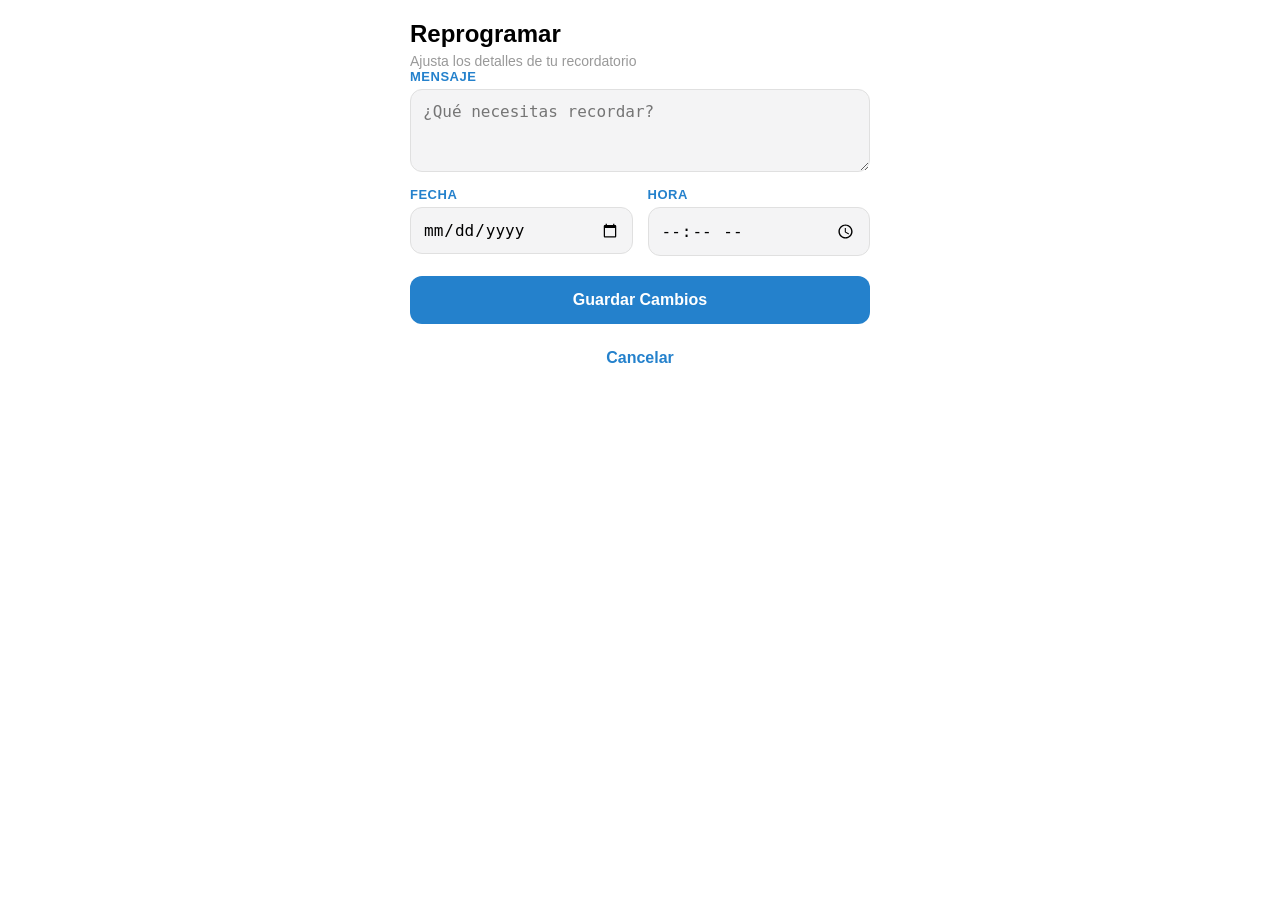
<file: webapp/index.html>
<!DOCTYPE html>
<html lang="es">

<head>
    <meta charset="UTF-8">
    <meta name="viewport" content="width=device-width, initial-scale=1.0, maximum-scale=1.0, user-scalable=no">
    <title>Clusivai</title>
    <script src="https://telegram.org/js/telegram-web-app.js"></script>
    <link rel="stylesheet" href="style.css">
</head>

<body>
    <div id="app">
        <!-- Barra de Navegación por Tabs -->
        <nav id="tab-nav" class="tab-nav" style="display: none;">
            <button class="tab-btn active" data-tab="calendar">📅 Calendario</button>
            <button class="tab-btn" data-tab="notes">📝 Notas</button>
        </nav>

        <!-- Vista de Calendario -->
        <div id="calendar-view" style="display: none;">
            <header>
                <div class="calendar-nav">
                    <button id="prev-month">&lt;</button>
                    <h1 id="current-month-year">Mes Año</h1>
                    <button id="next-month">&gt;</button>
                </div>
                <p>Selecciona un día para ver tus recordatorios</p>
            </header>

            <div id="calendar-container">
                <div class="calendar-weekdays">
                    <div>Lun</div>
                    <div>Mar</div>
                    <div>Mié</div>
                    <div>Jue</div>
                    <div>Vie</div>
                    <div>Sáb</div>
                    <div>Dom</div>
                </div>
                <div id="calendar-grid" class="calendar-grid"></div>
            </div>

            <div id="day-details" class="day-details" style="display: none;">
                <h2 id="selected-day-label">Recordatorios del día</h2>
                <div id="reminders-list" class="reminders-list"></div>
            </div>
        </div>

        <!-- Vista de Notas -->
        <div id="notes-view" style="display: none;">
            <header id="notes-categories-header">
                <h1>📝 Mis Notas</h1>
                <p>Explora tus categorías, crea subcategorías y entra a sus notas</p>
            </header>
            <div id="categories-list" class="categories-list"></div>
            <div id="categories-empty" class="empty-state" style="display: none;">
                <div class="empty-icon">📋</div>
                <p>No tienes notas guardadas</p>
                <span>Usa <strong>/nota</strong> en el chat para guardar información</span>
            </div>

            <div id="category-notes-view" style="display: none;">
                <div class="category-notes-header">
                    <button id="back-to-categories" class="secondary back-button">← Categorías</button>
                    <div>
                        <h2 id="current-category-title">Categoría</h2>
                        <p id="current-category-subtitle">Tus notas guardadas</p>
                    </div>
                </div>
                <div id="notes-list" class="notes-list"></div>
                <div id="notes-empty" class="empty-state" style="display: none;">
                    <div class="empty-icon">🗂️</div>
                    <p>Esta categoría no tiene notas</p>
                    <span>Guarda una nueva nota con <strong>/nota Categoría | contenido</strong></span>
                </div>
            </div>
        </div>

        <!-- Vista de Edición (Existente) -->
        <div id="edit-view">
            <header>
                <h1 id="edit-title">Reprogramar</h1>
                <p id="edit-subtitle">Ajusta los detalles de tu recordatorio</p>
            </header>

            <main>
                <div class="input-group">
                    <label for="message">Mensaje</label>
                    <textarea id="message" rows="3" placeholder="¿Qué necesitas recordar?"></textarea>
                </div>

                <div class="row">
                    <div id="date-group" class="input-group">
                        <label for="date">Fecha</label>
                        <input type="date" id="date">
                    </div>
                    <div class="input-group">
                        <label for="time">Hora</label>
                        <input type="time" id="time">
                    </div>
                </div>

                <div id="recurrence-group" class="input-group" style="display: none;">
                    <label>Repetir los días</label>
                    <div class="day-selector">
                        <label class="day-pill"><input type="checkbox" value="MO"> <span>Lun</span></label>
                        <label class="day-pill"><input type="checkbox" value="TU"> <span>Mar</span></label>
                        <label class="day-pill"><input type="checkbox" value="WE"> <span>Mié</span></label>
                        <label class="day-pill"><input type="checkbox" value="TH"> <span>Jue</span></label>
                        <label class="day-pill"><input type="checkbox" value="FR"> <span>Vie</span></label>
                        <label class="day-pill"><input type="checkbox" value="SA"> <span>Sáb</span></label>
                        <label class="day-pill"><input type="checkbox" value="SU"> <span>Dom</span></label>
                    </div>
                </div>

                <div id="error-message" class="error" style="display: none;"></div>
            </main>

            <footer>
                <button id="save-button">Guardar Cambios</button>
                <button id="delete-button" class="danger" style="display: none;">Eliminar Recordatorio</button>
                <button id="cancel-button" class="secondary">Cancelar</button>
            </footer>
        </div>
    </div>
    <script src="script.js"></script>
</body>

</html>
</file>
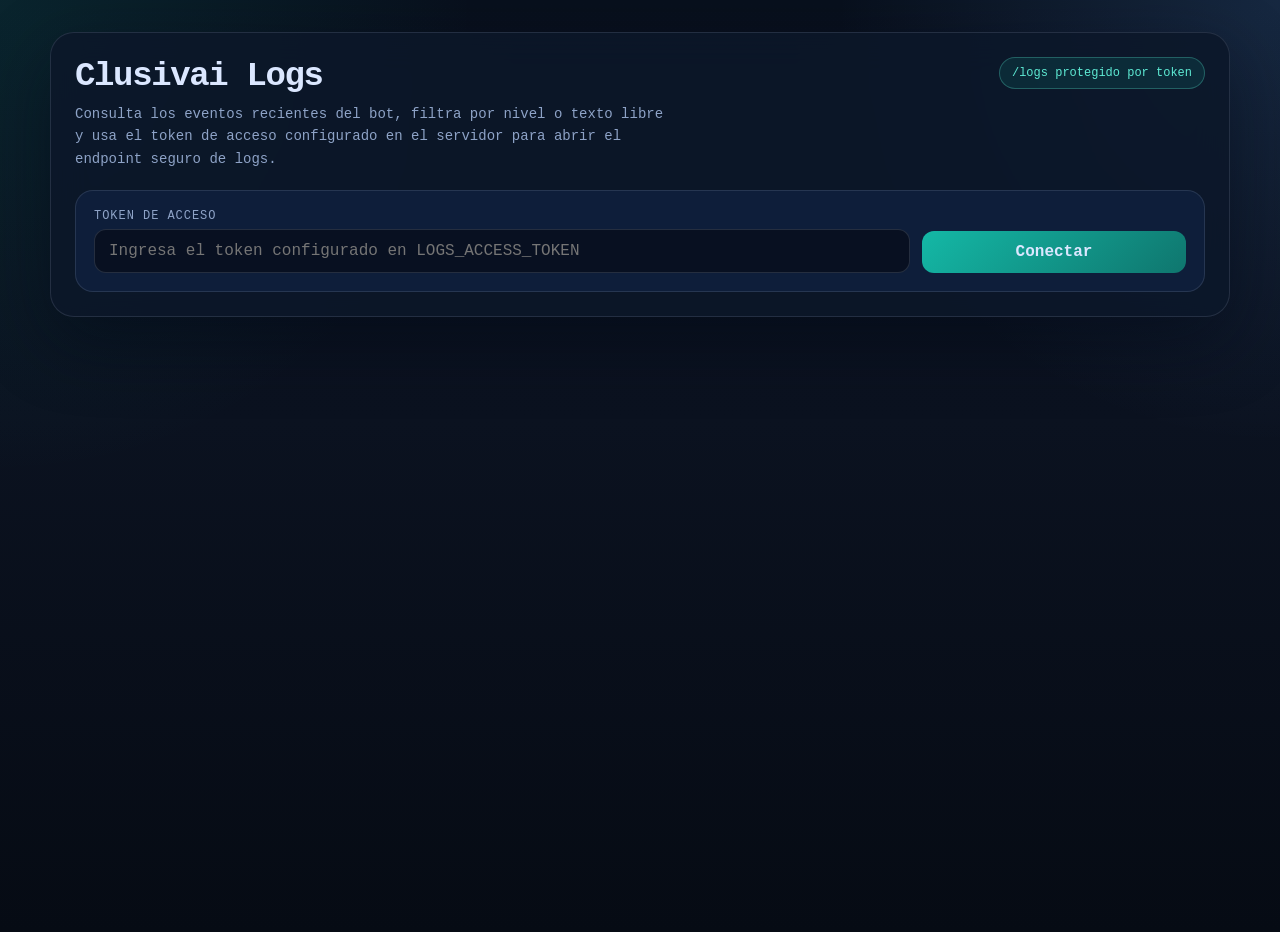
<file: webapp/logs.html>
<!DOCTYPE html>
<html lang="es">
<head>
    <meta charset="UTF-8">
    <meta name="viewport" content="width=device-width, initial-scale=1.0">
    <title>Clusivai Logs</title>
    <style>
        :root {
            color-scheme: dark;
            --bg: #0b1220;
            --panel: rgba(12, 23, 42, 0.88);
            --panel-strong: rgba(15, 32, 60, 0.96);
            --line: rgba(148, 163, 184, 0.18);
            --text: #dbe7ff;
            --muted: #8ea3c7;
            --accent: #5eead4;
            --accent-strong: #14b8a6;
            --danger: #f87171;
            --warn: #fbbf24;
            --info: #60a5fa;
            --ok: #34d399;
            --shadow: 0 24px 70px rgba(2, 8, 23, 0.45);
            --font: "IBM Plex Mono", "SFMono-Regular", Consolas, "Liberation Mono", monospace;
        }

        * {
            box-sizing: border-box;
        }

        body {
            margin: 0;
            min-height: 100vh;
            background:
                radial-gradient(circle at top left, rgba(20, 184, 166, 0.12), transparent 30%),
                radial-gradient(circle at top right, rgba(96, 165, 250, 0.16), transparent 28%),
                linear-gradient(180deg, #08101d 0%, #0b1220 45%, #060b14 100%);
            color: var(--text);
            font-family: var(--font);
        }

        .shell {
            width: min(1180px, calc(100% - 32px));
            margin: 32px auto;
            padding: 24px;
            border: 1px solid var(--line);
            border-radius: 24px;
            background: var(--panel);
            box-shadow: var(--shadow);
            backdrop-filter: blur(18px);
        }

        .hero {
            display: flex;
            justify-content: space-between;
            gap: 16px;
            align-items: flex-start;
            margin-bottom: 20px;
        }

        h1 {
            margin: 0;
            font-size: clamp(24px, 4vw, 34px);
            letter-spacing: -0.04em;
        }

        .subtitle {
            margin: 8px 0 0;
            color: var(--muted);
            font-size: 14px;
            max-width: 70ch;
            line-height: 1.6;
        }

        .pill {
            padding: 8px 12px;
            border-radius: 999px;
            border: 1px solid rgba(94, 234, 212, 0.28);
            color: var(--accent);
            background: rgba(20, 184, 166, 0.12);
            font-size: 12px;
            white-space: nowrap;
        }

        .card {
            border: 1px solid var(--line);
            border-radius: 18px;
            background: var(--panel-strong);
            padding: 18px;
        }

        .auth-grid,
        .controls {
            display: grid;
            grid-template-columns: repeat(4, minmax(0, 1fr));
            gap: 12px;
        }

        label {
            display: block;
            margin-bottom: 6px;
            color: var(--muted);
            font-size: 12px;
            text-transform: uppercase;
            letter-spacing: 0.08em;
        }

        input,
        select,
        button {
            width: 100%;
            border-radius: 12px;
            border: 1px solid rgba(148, 163, 184, 0.2);
            padding: 12px 14px;
            background: rgba(8, 15, 30, 0.88);
            color: var(--text);
            font: inherit;
        }

        input:focus,
        select:focus {
            outline: 2px solid rgba(94, 234, 212, 0.24);
            border-color: rgba(94, 234, 212, 0.48);
        }

        button {
            cursor: pointer;
            background: linear-gradient(135deg, var(--accent-strong), #0f766e);
            border: 0;
            font-weight: 700;
        }

        button.secondary {
            background: rgba(15, 23, 42, 0.95);
            border: 1px solid rgba(148, 163, 184, 0.22);
            font-weight: 500;
        }

        .status-row {
            display: flex;
            justify-content: space-between;
            align-items: center;
            gap: 16px;
            margin: 18px 0 12px;
            color: var(--muted);
            font-size: 13px;
        }

        .status-row strong {
            color: var(--text);
        }

        .viewer {
            border: 1px solid var(--line);
            border-radius: 18px;
            overflow: hidden;
            background: rgba(4, 9, 18, 0.92);
        }

        .log-toolbar {
            display: flex;
            align-items: center;
            justify-content: space-between;
            gap: 12px;
            padding: 12px 16px;
            border-bottom: 1px solid var(--line);
            background: rgba(9, 15, 28, 0.96);
            font-size: 12px;
            color: var(--muted);
        }

        .log-output {
            max-height: 68vh;
            overflow: auto;
            padding: 10px 0;
        }

        .log-line {
            padding: 8px 16px;
            border-left: 3px solid transparent;
            border-bottom: 1px solid rgba(148, 163, 184, 0.06);
            white-space: pre-wrap;
            word-break: break-word;
            font-size: 12px;
            line-height: 1.6;
        }

        .log-line.ERROR {
            color: #ffd6d6;
            background: rgba(127, 29, 29, 0.2);
            border-left-color: var(--danger);
        }

        .log-line.WARNING {
            color: #fff0bf;
            background: rgba(120, 53, 15, 0.18);
            border-left-color: var(--warn);
        }

        .log-line.INFO {
            color: #d7e8ff;
            background: rgba(30, 64, 175, 0.12);
            border-left-color: var(--info);
        }

        .log-line.SUCCESS {
            color: #d1fae5;
            background: rgba(6, 95, 70, 0.16);
            border-left-color: var(--ok);
        }

        .empty {
            padding: 26px 16px;
            text-align: center;
            color: var(--muted);
        }

        .hidden {
            display: none;
        }

        @media (max-width: 900px) {
            .auth-grid,
            .controls {
                grid-template-columns: 1fr;
            }

            .hero,
            .status-row,
            .log-toolbar {
                flex-direction: column;
                align-items: flex-start;
            }

            .shell {
                width: min(100% - 20px, 1180px);
                margin: 10px auto;
                padding: 16px;
                border-radius: 18px;
            }
        }
    </style>
</head>
<body>
    <main class="shell">
        <section class="hero">
            <div>
                <h1>Clusivai Logs</h1>
                <p class="subtitle">
                    Consulta los eventos recientes del bot, filtra por nivel o texto libre y usa el token de acceso
                    configurado en el servidor para abrir el endpoint seguro de logs.
                </p>
            </div>
            <div class="pill">/logs protegido por token</div>
        </section>

        <section class="card" id="auth-card">
            <div class="auth-grid">
                <div style="grid-column: span 3;">
                    <label for="token-input">Token de acceso</label>
                    <input id="token-input" type="password" placeholder="Ingresa el token configurado en LOGS_ACCESS_TOKEN">
                </div>
                <div style="display: flex; align-items: end;">
                    <button id="connect-button" type="button">Conectar</button>
                </div>
            </div>
        </section>

        <section class="card hidden" id="viewer-card" style="margin-top: 18px;">
            <div class="controls">
                <div>
                    <label for="level-filter">Nivel</label>
                    <select id="level-filter">
                        <option value="">Todos</option>
                        <option value="ERROR">ERROR</option>
                        <option value="WARNING">WARNING</option>
                        <option value="INFO">INFO</option>
                    </select>
                </div>
                <div>
                    <label for="search-filter">Buscar</label>
                    <input id="search-filter" type="text" placeholder="Ej. BRAIN_FAILURE">
                </div>
                <div>
                    <label for="lines-count">Lineas</label>
                    <select id="lines-count">
                        <option value="100">100</option>
                        <option value="200" selected>200</option>
                        <option value="500">500</option>
                        <option value="1000">1000</option>
                    </select>
                </div>
                <div style="display: flex; align-items: end; gap: 10px;">
                    <button id="refresh-button" type="button">Actualizar</button>
                </div>
            </div>

            <div class="status-row">
                <div id="status-text">Sin datos cargados.</div>
                <button class="secondary" id="clear-token-button" type="button" style="width: auto;">Olvidar token</button>
            </div>

            <div class="viewer">
                <div class="log-toolbar">
                    <span>Salida reciente del bot</span>
                    <span id="log-file-path">Ruta de log no disponible</span>
                </div>
                <div class="log-output" id="log-container">
                    <div class="empty">Carga los logs para empezar.</div>
                </div>
            </div>
        </section>
    </main>

    <script>
        const authCard = document.getElementById("auth-card");
        const viewerCard = document.getElementById("viewer-card");
        const tokenInput = document.getElementById("token-input");
        const levelFilter = document.getElementById("level-filter");
        const searchFilter = document.getElementById("search-filter");
        const linesCount = document.getElementById("lines-count");
        const statusText = document.getElementById("status-text");
        const logFilePath = document.getElementById("log-file-path");
        const logContainer = document.getElementById("log-container");

        function getSavedToken() {
            return window.localStorage.getItem("clusivai_logs_token") || "";
        }

        function saveToken(token) {
            window.localStorage.setItem("clusivai_logs_token", token);
        }

        function clearToken() {
            window.localStorage.removeItem("clusivai_logs_token");
        }

        function classifyLine(line) {
            if (line.includes(" - ERROR - ")) return "ERROR";
            if (line.includes(" - WARNING - ")) return "WARNING";
            if (line.includes(" - INFO - ")) return "INFO";
            if (line.includes("finalizado") || line.includes("verificada correctamente")) return "SUCCESS";
            return "";
        }

        function renderLines(lines) {
            logContainer.innerHTML = "";

            if (!Array.isArray(lines) || lines.length === 0) {
                logContainer.innerHTML = '<div class="empty">No hay lineas para mostrar con los filtros actuales.</div>';
                return;
            }

            [...lines].reverse().forEach((line) => {
                const row = document.createElement("div");
                row.className = `log-line ${classifyLine(line)}`.trim();
                row.textContent = line;
                logContainer.appendChild(row);
            });
        }

        async function loadLogs() {
            const token = tokenInput.value.trim() || getSavedToken();
            if (!token) {
                window.alert("Ingresa el token de acceso.");
                return;
            }

            saveToken(token);
            statusText.innerHTML = "Consultando logs...";

            const params = new URLSearchParams({
                token,
                lines: linesCount.value,
                format: "json",
            });

            if (levelFilter.value) {
                params.set("level", levelFilter.value);
            }
            if (searchFilter.value.trim()) {
                params.set("search", searchFilter.value.trim());
            }

            try {
                const response = await fetch(`/logs?${params.toString()}`);
                if (response.status === 403) {
                    statusText.textContent = "Token invalido o acceso no autorizado.";
                    renderLines([]);
                    return;
                }

                const data = await response.json();
                if (!response.ok || !data.success) {
                    throw new Error(data.error || "No se pudieron cargar los logs.");
                }

                authCard.classList.add("hidden");
                viewerCard.classList.remove("hidden");
                statusText.innerHTML = `Mostrando <strong>${data.returned_lines}</strong> de <strong>${data.filtered_lines}</strong> lineas filtradas. Total del archivo: <strong>${data.total_lines}</strong>.`;
                logFilePath.textContent = data.log_file || "Ruta de log no disponible";
                renderLines(data.lines || []);
            } catch (error) {
                statusText.textContent = `Error cargando logs: ${error.message}`;
                renderLines([]);
            }
        }

        document.getElementById("connect-button").addEventListener("click", loadLogs);
        document.getElementById("refresh-button").addEventListener("click", loadLogs);
        document.getElementById("clear-token-button").addEventListener("click", () => {
            clearToken();
            tokenInput.value = "";
            viewerCard.classList.add("hidden");
            authCard.classList.remove("hidden");
            statusText.textContent = "Token eliminado.";
            renderLines([]);
        });

        tokenInput.value = getSavedToken();
        if (tokenInput.value) {
            loadLogs();
        }
    </script>
</body>
</html>
</file>
<file: webapp/style.css>
:root {
    --bg-color: var(--tg-theme-bg-color, #ffffff);
    --text-color: var(--tg-theme-text-color, #000000);
    --hint-color: var(--tg-theme-hint-color, #999999);
    --link-color: var(--tg-theme-link-color, #2481cc);
    --button-color: var(--tg-theme-button-color, #2481cc);
    --button-text-color: var(--tg-theme-button-text-color, #ffffff);
    --secondary-bg-color: var(--tg-theme-secondary-bg-color, #f4f4f5);
    --border-color: #e0e0e0;
    --danger-color: #e53935;
}

body {
    font-family: -apple-system, BlinkMacSystemFont, "Segoe UI", Roboto, Helvetica, Arial, sans-serif;
    background-color: var(--bg-color);
    color: var(--text-color);
    margin: 0;
    padding: 0;
    display: flex;
    justify-content: center;
    align-items: flex-start;
    min-height: 100vh;
}

#app {
    width: 100%;
    max-width: 500px;
    padding: 20px;
    box-sizing: border-box;
    display: flex;
    flex-direction: column;
    gap: 20px;
}

header h1 {
    font-size: 24px;
    margin: 0;
    font-weight: 700;
}

header p {
    color: var(--hint-color);
    font-size: 14px;
    margin: 5px 0 0;
}

main {
    display: flex;
    flex-direction: column;
    gap: 15px;
}

.input-group {
    display: flex;
    flex-direction: column;
    gap: 5px;
}

label {
    font-size: 13px;
    font-weight: 600;
    color: var(--link-color);
    text-transform: uppercase;
    letter-spacing: 0.5px;
}

textarea,
input,
select {
    background-color: var(--secondary-bg-color);
    border: 1px solid var(--border-color);
    border-radius: 12px;
    padding: 12px;
    color: var(--text-color);
    font-size: 16px;
    outline: none;
    transition: border-color 0.2s;
}

textarea:focus,
input:focus,
select:focus {
    border-color: var(--link-color);
}

.row {
    display: grid;
    grid-template-columns: 1fr 1fr;
    gap: 15px;
}

footer {
    display: flex;
    flex-direction: column;
    gap: 10px;
    margin-top: 20px;
}

button {
    background-color: var(--button-color);
    color: var(--button-text-color);
    border: none;
    border-radius: 12px;
    padding: 15px;
    font-size: 16px;
    font-weight: 600;
    cursor: pointer;
    transition: opacity 0.2s;
}

button:active {
    opacity: 0.8;
}

button.secondary {
    background-color: transparent;
    color: var(--link-color);
}

/* ==================== TAB NAVIGATION ==================== */
.tab-nav {
    display: flex;
    gap: 0;
    background-color: var(--secondary-bg-color);
    border-radius: 14px;
    padding: 4px;
    margin-bottom: 4px;
}

.tab-btn {
    flex: 1;
    padding: 10px 16px;
    border: none;
    border-radius: 11px;
    background-color: transparent;
    color: var(--hint-color);
    font-size: 14px;
    font-weight: 600;
    cursor: pointer;
    transition: all 0.25s ease;
}

.tab-btn.active {
    background-color: var(--button-color);
    color: var(--button-text-color);
    box-shadow: 0 2px 8px rgba(0, 0, 0, 0.12);
}

/* ==================== CALENDAR ==================== */
.calendar-nav {
    display: flex;
    justify-content: space-between;
    align-items: center;
    margin-bottom: 5px;
}

.calendar-nav h1 {
    font-size: 20px;
    margin: 0;
}

.calendar-nav button {
    padding: 10px 15px;
    background-color: var(--secondary-bg-color);
    color: var(--text-color);
    border: 1px solid var(--border-color);
}

.calendar-weekdays {
    display: grid;
    grid-template-columns: repeat(7, 1fr);
    text-align: center;
    font-size: 11px;
    font-weight: 700;
    color: var(--hint-color);
    text-transform: uppercase;
    margin-bottom: 10px;
}

.calendar-grid {
    display: grid;
    grid-template-columns: repeat(7, 1fr);
    gap: 8px;
}

.calendar-day {
    aspect-ratio: 1;
    display: flex;
    flex-direction: column;
    justify-content: center;
    align-items: center;
    background-color: var(--secondary-bg-color);
    border-radius: 12px;
    font-size: 14px;
    font-weight: 600;
    cursor: pointer;
    position: relative;
    transition: transform 0.1s, background-color 0.2s;
}

.calendar-day:active {
    transform: scale(0.95);
}

.calendar-day.empty {
    background-color: transparent;
    cursor: default;
}

.calendar-day.today {
    border: 2px solid var(--link-color);
    color: var(--link-color);
}

.calendar-day.selected {
    background-color: var(--link-color);
    color: white;
}

.calendar-day .dot {
    width: 6px;
    height: 6px;
    background-color: var(--link-color);
    border-radius: 50%;
    position: absolute;
    bottom: 6px;
}

.calendar-day.selected .dot {
    background-color: white;
}

/* Day Details Styles */
.day-details {
    margin-top: 30px;
    border-top: 1px solid var(--border-color);
    padding-top: 20px;
    animation: slideUp 0.3s ease-out;
}

@keyframes slideUp {
    from {
        opacity: 0;
        transform: translateY(20px);
    }

    to {
        opacity: 1;
        transform: translateY(0);
    }
}

.day-details h2 {
    font-size: 18px;
    margin-bottom: 15px;
}

.reminders-list {
    display: flex;
    flex-direction: column;
    gap: 12px;
    overflow-y: auto;
}

.reminder-item {
    background-color: var(--secondary-bg-color);
    padding: 15px;
    border-radius: 12px;
    display: flex;
    justify-content: space-between;
    align-items: center;
    cursor: pointer;
    transition: background-color 0.2s;
}

.reminder-item:active {
    background-color: var(--border-color);
}

.reminder-info {
    display: flex;
    flex-direction: column;
    gap: 4px;
}

.reminder-time {
    font-size: 12px;
    color: var(--link-color);
    font-weight: 700;
}

.reminder-text {
    font-size: 15px;
}

.reminder-arrow {
    color: var(--hint-color);
}

/* Day Selector Styles */
.day-selector {
    display: flex;
    flex-wrap: wrap;
    gap: 8px;
    margin-top: 5px;
}

.day-pill {
    cursor: pointer;
    flex: 1;
    min-width: 60px;
}

.day-pill input {
    display: none;
}

.day-pill span {
    display: block;
    padding: 10px 5px;
    background-color: var(--secondary-bg-color);
    border: 1px solid var(--border-color);
    border-radius: 10px;
    text-align: center;
    font-size: 14px;
    font-weight: 600;
    transition: all 0.2s;
}

.day-pill input:checked+span {
    background-color: var(--link-color);
    color: white;
    border-color: var(--link-color);
}

/* Danger Button */
button.danger {
    background-color: transparent;
    color: var(--danger-color);
    border: 1px solid var(--danger-color);
}

button.danger:active {
    background-color: #ffebee;
}

/* ==================== NOTES VIEW ==================== */
.categories-list,
.notes-list {
    display: flex;
    flex-direction: column;
    gap: 12px;
    animation: slideUp 0.3s ease-out;
}

.category-card {
    display: flex;
    flex-direction: column;
    align-items: stretch;
    gap: 12px;
    width: 100%;
    padding: 16px;
    border-radius: 14px;
    border: 1px solid var(--border-color);
    background: linear-gradient(135deg, var(--secondary-bg-color), rgba(36, 129, 204, 0.08));
    color: var(--text-color);
    text-align: left;
    animation: slideUp 0.3s ease-out;
}

.category-card-header {
    display: flex;
    gap: 10px;
    align-items: stretch;
}

.category-open-btn {
    flex: 1;
    display: flex;
    flex-direction: column;
    align-items: stretch;
    gap: 8px;
    width: 100%;
    padding: 0;
    background: transparent;
    color: var(--text-color);
    text-align: left;
}

.category-open-btn:active {
    transform: scale(0.98);
}

.category-card-main {
    display: flex;
    justify-content: space-between;
    align-items: center;
    gap: 12px;
}

.category-name {
    font-size: 16px;
    font-weight: 700;
}

.category-count,
.category-card-meta {
    font-size: 13px;
    color: var(--hint-color);
}

.category-action-btn {
    white-space: nowrap;
    align-self: flex-start;
    padding: 10px 12px;
    border: 1px dashed var(--border-color);
}

.subcategory-list {
    display: flex;
    flex-direction: column;
    gap: 8px;
    padding-top: 2px;
}

.subcategory-row {
    display: flex;
    gap: 8px;
    align-items: center;
}

.subcategory-open-btn {
    flex: 1;
    display: flex;
    justify-content: space-between;
    align-items: center;
    gap: 10px;
    padding: 12px 14px;
    border-radius: 12px;
    border: 1px solid rgba(36, 129, 204, 0.14);
    background-color: rgba(255, 255, 255, 0.28);
    color: var(--text-color);
    text-align: left;
}

.subcategory-open-btn:active {
    transform: scale(0.98);
}

.subcategory-name {
    font-size: 14px;
    font-weight: 600;
}

.subcategory-meta {
    font-size: 12px;
    color: var(--hint-color);
}

.subcategory-delete-btn {
    flex: 0 0 auto;
    padding: 12px 10px;
    border-radius: 10px;
    background-color: transparent;
    color: var(--danger-color);
    border: 1px solid rgba(229, 57, 53, 0.35);
    font-size: 13px;
}

.subcategory-empty-hint {
    margin: 0;
    font-size: 13px;
    color: var(--hint-color);
}

.category-notes-header {
    display: flex;
    flex-direction: column;
    gap: 10px;
    margin-bottom: 16px;
    animation: slideUp 0.3s ease-out;
}

.category-notes-header h2 {
    font-size: 22px;
    margin: 0;
}

.category-notes-header p {
    color: var(--hint-color);
    font-size: 14px;
    margin: 4px 0 0;
}

.back-button {
    align-self: flex-start;
    padding: 0;
    color: var(--link-color);
}

.note-card {
    background-color: var(--secondary-bg-color);
    border-radius: 14px;
    padding: 16px;
    border-left: 4px solid var(--link-color);
    transition: transform 0.15s ease, box-shadow 0.2s ease;
    animation: slideUp 0.3s ease-out;
}

.note-card:active {
    transform: scale(0.98);
}

.note-content {
    font-size: 15px;
    line-height: 1.5;
    margin-bottom: 10px;
    word-break: break-word;
    white-space: pre-wrap;
}

.note-category-badge {
    display: inline-flex;
    align-items: center;
    margin-bottom: 10px;
    padding: 6px 10px;
    border-radius: 999px;
    background-color: rgba(36, 129, 204, 0.12);
    color: var(--link-color);
    font-size: 12px;
    font-weight: 700;
}

.note-meta {
    display: flex;
    justify-content: space-between;
    align-items: center;
}

.note-date {
    font-size: 11px;
    color: var(--hint-color);
}

.note-actions {
    display: flex;
    gap: 8px;
}

.note-action-btn {
    padding: 6px 12px;
    border-radius: 8px;
    font-size: 13px;
    font-weight: 600;
    background-color: transparent;
    border: 1px solid var(--border-color);
    color: var(--text-color);
    cursor: pointer;
    transition: all 0.2s;
}

.note-action-btn:active {
    background-color: var(--border-color);
}

.note-action-btn.delete {
    color: var(--danger-color);
    border-color: var(--danger-color);
}

.note-action-btn.delete:active {
    background-color: #ffebee;
}

/* Empty State */
.empty-state {
    text-align: center;
    padding: 40px 20px;
    color: var(--hint-color);
    animation: slideUp 0.3s ease-out;
}

.empty-icon {
    font-size: 48px;
    margin-bottom: 12px;
}

.empty-state p {
    font-size: 16px;
    font-weight: 600;
    color: var(--text-color);
    margin: 0 0 6px;
}

.empty-state span {
    font-size: 14px;
}

/* ==================== NOTE EDIT MODAL ==================== */
.note-edit-overlay {
    position: fixed;
    top: 0;
    left: 0;
    right: 0;
    bottom: 0;
    background-color: rgba(0, 0, 0, 0.4);
    display: flex;
    justify-content: center;
    align-items: flex-end;
    z-index: 100;
    animation: fadeIn 0.2s ease-out;
}

@keyframes fadeIn {
    from { opacity: 0; }
    to { opacity: 1; }
}

.note-edit-modal {
    background-color: var(--bg-color);
    width: 100%;
    max-width: 500px;
    border-radius: 20px 20px 0 0;
    padding: 24px;
    box-sizing: border-box;
    animation: slideUp 0.3s ease-out;
}

.note-edit-modal h3 {
    font-size: 18px;
    margin: 0 0 16px;
}

.note-edit-modal textarea {
    width: 100%;
    min-height: 100px;
    resize: vertical;
    box-sizing: border-box;
    margin-bottom: 16px;
}

.note-edit-modal input,
.note-edit-modal select {
    width: 100%;
    box-sizing: border-box;
    margin-bottom: 16px;
}

.modal-helper-text {
    margin: 0 0 16px;
    color: var(--hint-color);
    font-size: 14px;
}

.note-edit-modal .modal-buttons {
    display: flex;
    gap: 10px;
}

.note-edit-modal .modal-buttons button {
    flex: 1;
}

/* ==================== NOTE IMAGES ==================== */
.note-image-container {
    position: relative;
    width: 100%;
    margin-bottom: 10px;
    border-radius: 10px;
    overflow: hidden;
    background-color: var(--secondary-bg-color);
    min-height: 60px;
}

.note-image-placeholder {
    display: flex;
    align-items: center;
    justify-content: center;
    width: 100%;
    min-height: 60px;
    font-size: 13px;
    color: var(--hint-color);
}

.note-image {
    display: none; /* hidden until onload fires */
    width: 100%;
    max-height: 350px;
    object-fit: cover;
    border-radius: 10px;
    cursor: pointer;
    transition: transform 0.2s ease;
}

.note-image:active {
    transform: scale(0.98);
}

@media (max-width: 520px) {
    .category-card-header,
    .subcategory-row,
    .note-meta {
        flex-direction: column;
        align-items: stretch;
    }

    .category-action-btn,
    .subcategory-delete-btn {
        width: 100%;
    }

    .subcategory-open-btn,
    .note-actions {
        width: 100%;
    }

    .note-actions {
        justify-content: flex-end;
    }
}
</file>
